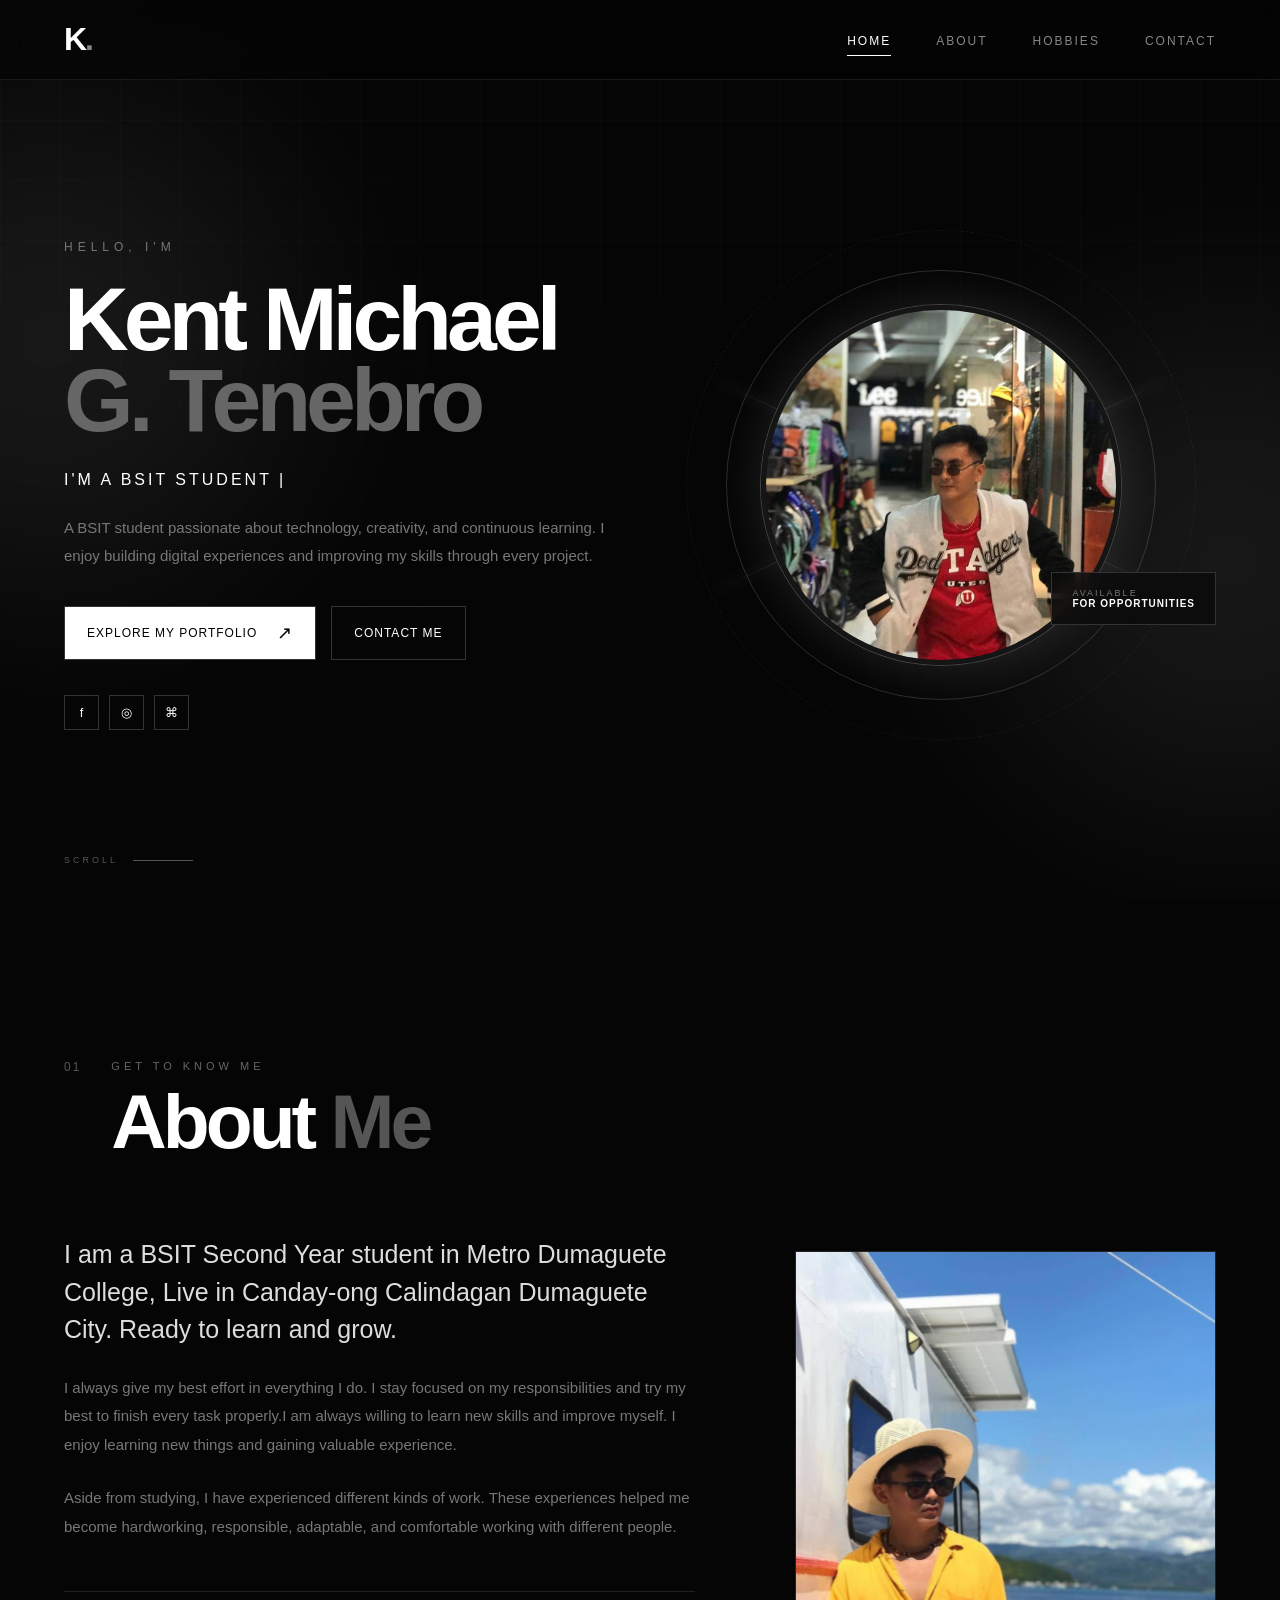
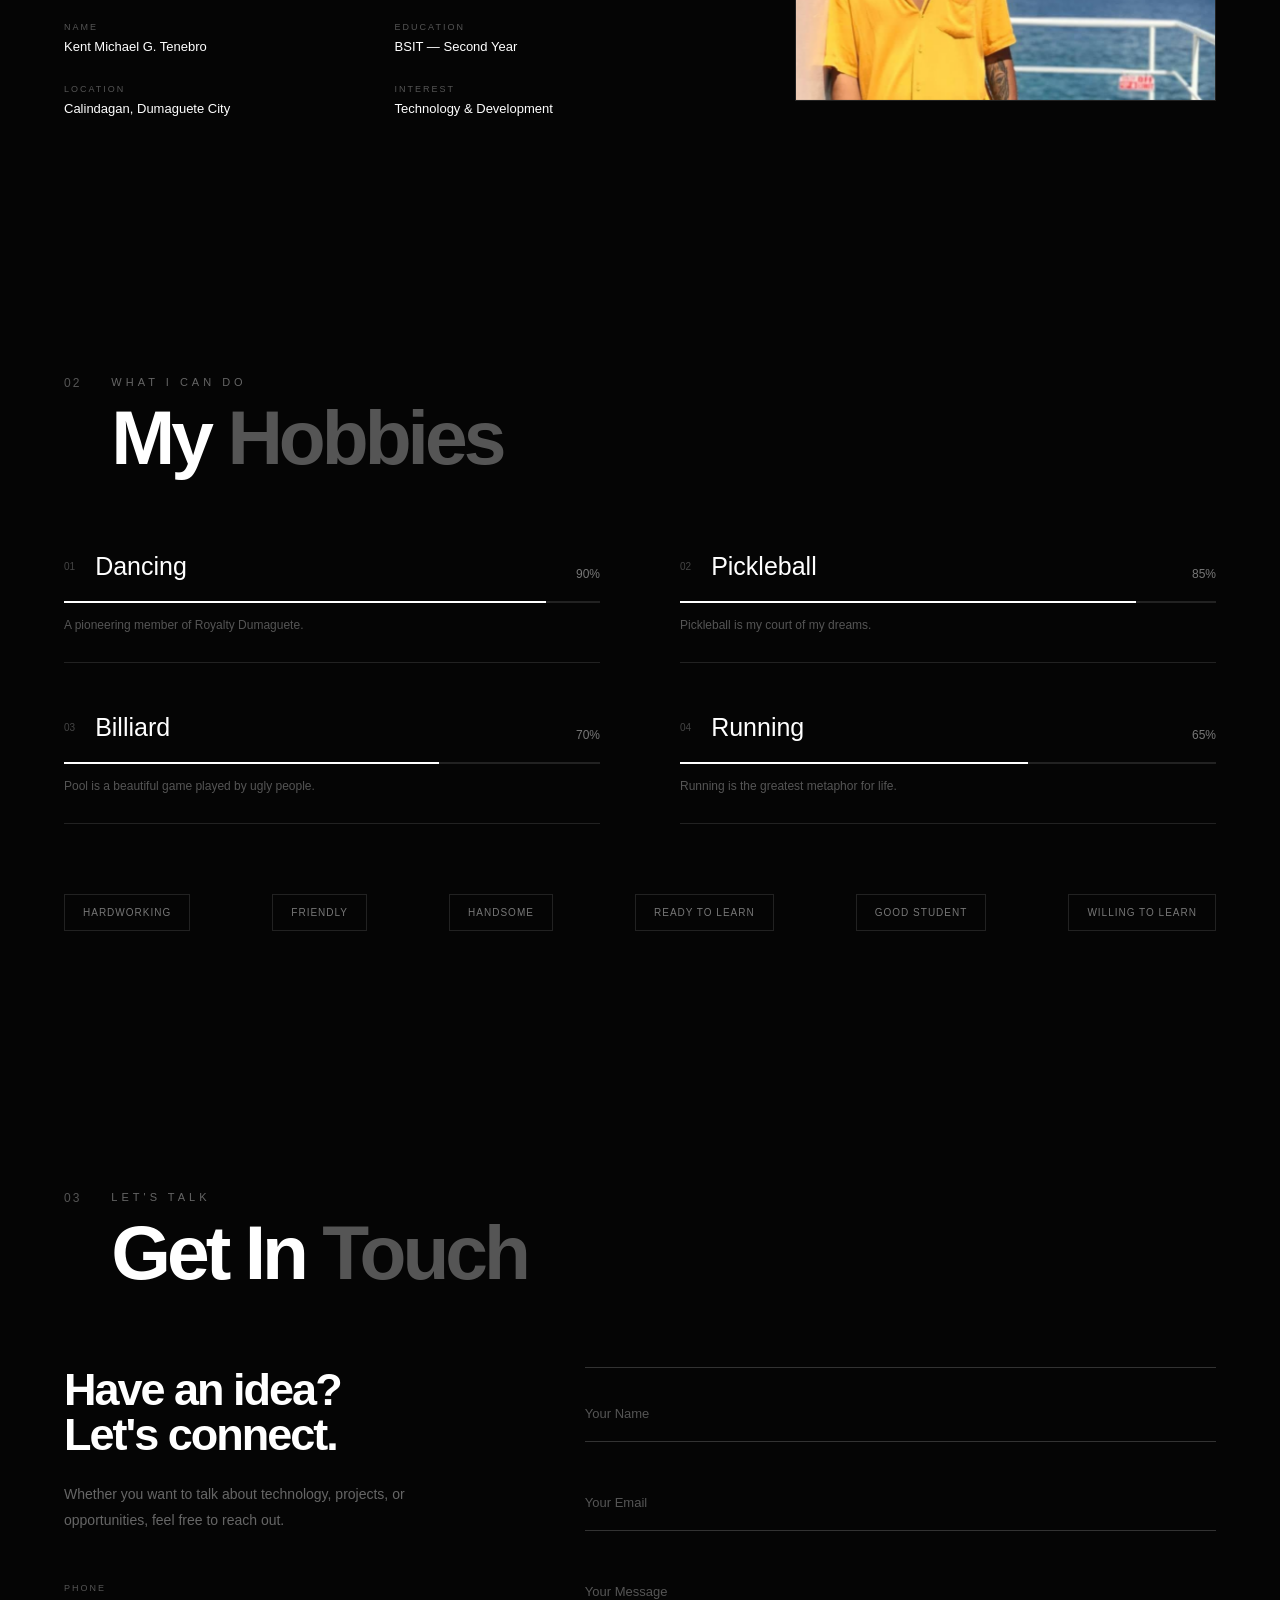
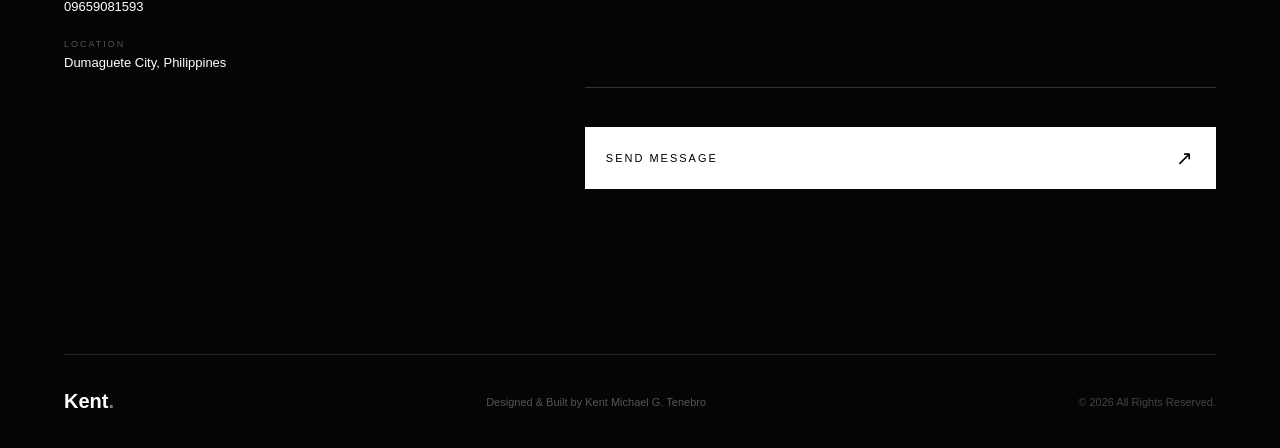
<file: index.html>
<!DOCTYPE html>
<html lang="en">

<head>
    <meta charset="UTF-8">
    <meta name="viewport" content="width=device-width, initial-scale=1.0">

    <title>Kent Michael G. Tenebro | Portfolio</title>

    <link rel="stylesheet" href="23.css">   
</head>

<body>

    <!-- ================= PRELOADER ================= -->

    <div class="preloader">
        <div class="loader">
            <span></span>
            <span></span>
            <span></span>
        </div>

        <p>LOADING PORTFOLIO...</p>
    </div>


    <!-- ================= HEADER ================= -->

    <header id="header">

        <nav class="navbar">

            <a href="#home" class="logo">
                K<span>.</span>
            </a>

            <ul class="nav-links" id="navLinks">

                <li>
                    <a href="#home" class="nav-link active">Home</a>
                </li>

                <li>
                    <a href="#about" class="nav-link">About</a>
                </li>

                <li>
                    <a href="#skills" class="nav-link">Hobbies</a>
                </li>

                <li>
                    <a href="#contact" class="nav-link">Contact</a>
                </li>

            </ul>


            <button class="menu-btn" id="menuBtn" aria-label="Toggle navigation" aria-expanded="false" aria-controls="navLinks">
                <span></span>
                <span></span>
                <span></span>
            </button>

        </nav>

    </header>


    <!-- ================= BACKGROUND ================= -->

    <div class="background-effects">

        <div class="glow glow-1"></div>
        <div class="glow glow-2"></div>

        <div class="grid-background"></div>

    </div>


    <!-- ================= HOME ================= -->

    <section class="hero section" id="home">

        <div class="hero-container">


            <!-- LEFT SIDE -->

            <div class="hero-text reveal">

                <p class="hero-small">
                    HELLO, I'M
                </p>

                <h1>
                    Kent Michael
                    <br>
                    <span>G. Tenebro</span>
                </h1>

                <div class="typing-container">

                    <span>I'M A </span>

                    <span id="typing"></span>

                    <span class="typing-cursor">|</span>

                </div>


                <p class="hero-description">
                    A BSIT student passionate about technology,
                    creativity, and continuous learning. I enjoy
                    building digital experiences and improving
                    my skills through every project.
                </p>


                <div class="hero-buttons">

                    <a href="#about" class="btn primary-btn">
                        Explore My Portfolio
                        <span>↗</span>
                    </a>

                    <a href="#contact" class="btn secondary-btn">
                        Contact Me
                    </a>

                </div>


                <div class="hero-socials">

                    <a href="https://www.facebook.com/kentmichael.tenebro.1" target="_blank" aria-label="Facebook">f</a>
                    <a href="#" aria-label="Instagram">◎</a>
                    <a href="#" aria-label="GitHub">⌘</a>

                </div>

            </div>


            <!-- RIGHT SIDE -->

            <div class="hero-visual reveal">

                <div class="orbit orbit-one"></div>
                <div class="orbit orbit-two"></div>

                <div class="floating-line line-one"></div>
                <div class="floating-line line-two"></div>

                <div class="hero-image">

                    <div class="image-glow"></div>

                    <img
                        src="img/kent.jpg"
                        alt="Kent Michael G. Tenebro"
                    >

                </div>

                <div class="image-label">
                    <span>AVAILABLE</span>
                    <strong>FOR OPPORTUNITIES</strong>
                </div>

            </div>

        </div>


        <!-- SCROLL INDICATOR -->

        <a href="#about" class="scroll-down">

            <span>SCROLL</span>

            <div class="scroll-line"></div>

        </a>

    </section>


    <!-- ================= ABOUT ================= -->

    <section class="about section" id="about">

        <div class="section-header reveal">

            <span class="section-number">01</span>

            <div>
                <p>GET TO KNOW ME</p>

                <h2>
                    About <span>Me</span>
                </h2>
            </div>

        </div>


        <div class="about-grid">


            <!-- ABOUT TEXT -->

            <div class="about-text reveal">

                <p class="large-text">
                    I am a BSIT Second Year student in Metro
                    Dumaguete College, Live in Canday-ong
                    Calindagan Dumaguete City. Ready to learn and grow.
                </p>

                <p>
                    I always give my best effort in everything I do. I 
                    stay focused on my responsibilities and try my best
                    to finish every task properly.I am always willing
                    to learn new skills and improve myself. I enjoy 
                    learning new things and gaining valuable experience.
                </p>

                <p>
                    Aside from studying, I have experienced
                    different kinds of work. These experiences
                    helped me become hardworking, responsible,
                    adaptable, and comfortable working with
                    different people.
                </p>


                <div class="about-info">

                    <div>
                        <span>NAME</span>
                        <strong>Kent Michael G. Tenebro</strong>
                    </div>

                    <div>
                        <span>EDUCATION</span>
                        <strong>BSIT — Second Year</strong>
                    </div>

                    <div>
                        <span>LOCATION</span>
                        <strong>Calindagan, Dumaguete City</strong>
                    </div>

                    <div>
                        <span>INTEREST</span>
                        <strong>Technology & Development</strong>
                    </div>

                </div>

            </div>


            <!-- ABOUT CARD -->

            <div class="about-card reveal" role="button" tabindex="0" aria-pressed="false">

                <div class="about-card-inner">

                    <div class="about-card-face about-card-front">
                        <img src="img/michael.jpg" alt="Kent Michael G. Tenebro by the water">
                    </div>

                    <div class="about-card-face about-card-back">
                        <img src="img/meeeeee.jpeg" alt="Kent Michael G. Tenebro at the beach">
                    </div>

                </div>

            </div>

        </div>

    </section>


    <!-- ================= SKILLS ================= -->

    <section class="skills section" id="skills">

        <div class="section-header reveal">

            <span class="section-number">02</span>

            <div>
                <p>WHAT I CAN DO</p>

                <h2>
                    My <span>Hobbies</span>
                </h2>
            </div>

        </div>


        <div class="skills-container">


            <!-- SKILL 1 -->

            <div class="skill reveal">

                <div class="skill-top">

                    <div>
                        <span class="skill-number">01</span>
                        <h3>Dancing</h3>
                    </div>

                    <span class="percentage">90%</span>

                </div>

                <div class="skill-bar">

                    <div
                        class="skill-progress"
                        data-width="90%">
                    </div>

                </div>

                <p>
                   A pioneering member of Royalty Dumaguete.
                </p>

            </div>


            <!-- SKILL 2 -->

            <div class="skill reveal">

                <div class="skill-top">

                    <div>
                        <span class="skill-number">02</span>
                        <h3>Pickleball</h3>
                    </div>

                    <span class="percentage">85%</span>

                </div>

                <div class="skill-bar">

                    <div
                        class="skill-progress"
                        data-width="85%">
                    </div>

                </div>

                <p>
                    Pickleball is my court of my dreams.
                </p>

            </div>


            <!-- SKILL 3 -->

            <div class="skill reveal">

                <div class="skill-top">

                    <div>
                        <span class="skill-number">03</span>
                        <h3>Billiard</h3>
                    </div>

                    <span class="percentage">70%</span>

                </div>

                <div class="skill-bar">

                    <div
                        class="skill-progress"
                        data-width="70%">
                    </div>

                </div>

                <p>
                    Pool is a beautiful game played by ugly people.
                </p>

            </div>


            <!-- SKILL 4 -->

            <div class="skill reveal">

                <div class="skill-top">

                    <div>
                        <span class="skill-number">04</span>
                        <h3>Running</h3>
                    </div>

                    <span class="percentage">65%</span>

                </div>

                <div class="skill-bar">

                    <div
                        class="skill-progress"
                        data-width="65%">
                    </div>

                </div>

                <p>
                    Running is the greatest metaphor for life.
                </p>

            </div>

        </div>


        <!-- SKILL TAGS -->

        <div class="skill-tags reveal">

            <span>Hardworking</span>
            <span>Friendly</span>
            <span>Handsome</span>
            <span>Ready to Learn</span>
            <span>Good Student</span>
            <span>Willing to Learn</span>

        </div>

    </section>


    <!-- ================= CONTACT ================= -->

    <section class="contact section" id="contact">

        <div class="contact-container">


            <div class="section-header reveal">

                <span class="section-number">03</span>

                <div>
                    <p>LET'S TALK</p>

                    <h2>
                        Get In <span>Touch</span>
                    </h2>
                </div>

            </div>


            <div class="contact-grid">


                <!-- CONTACT MESSAGE -->

                <div class="contact-text reveal">

                    <h3>
                        Have an idea?
                        <br>
                        Let's connect.
                    </h3>

                    <p>
                        Whether you want to talk about technology,
                        projects, or opportunities, feel free to
                        reach out.
                    </p>


                    <div class="contact-details">

                        <div>
                            <span>PHONE</span>
                            <strong>09659081593</strong>
                        </div>

                        <div>
                            <span>LOCATION</span>
                            <strong>Dumaguete City, Philippines</strong>
                        </div>

                    </div>

                </div>


                <!-- CONTACT FORM -->

                <form class="contact-form reveal" id="contactForm">

                    <div class="input-group">

                        <input
                            type="text"
                            id="name"
                            placeholder=" "
                            required
                        >

                        <label for="name">
                            Your Name
                        </label>

                    </div>


                    <div class="input-group">

                        <input
                            type="email"
                            id="email"
                            placeholder=" "
                            required
                        >

                        <label for="email">
                            Your Email
                        </label>

                    </div>


                    <div class="input-group">

                        <textarea
                            id="message"
                            rows="5"
                            placeholder=" "
                            required
                        ></textarea>

                        <label for="message">
                            Your Message
                        </label>

                    </div>


                    <button type="submit" class="send-btn">

                        Send Message

                        <span>↗</span>

                    </button>

                    <p class="form-message" id="formMessage"></p>

                </form>

            </div>

        </div>

    </section>


    <!-- ================= FOOTER ================= -->

    <footer>

        <div class="footer-logo">
            Kent<span>.</span>
        </div>

        <p>
            Designed & Built by Kent Michael G. Tenebro
        </p>

        <p class="copyright">
            © 2026 All Rights Reserved.
        </p>

    </footer>


    <!-- JAVASCRIPT -->

    <script src="script.js"></script>

</body>
</html>
</file>
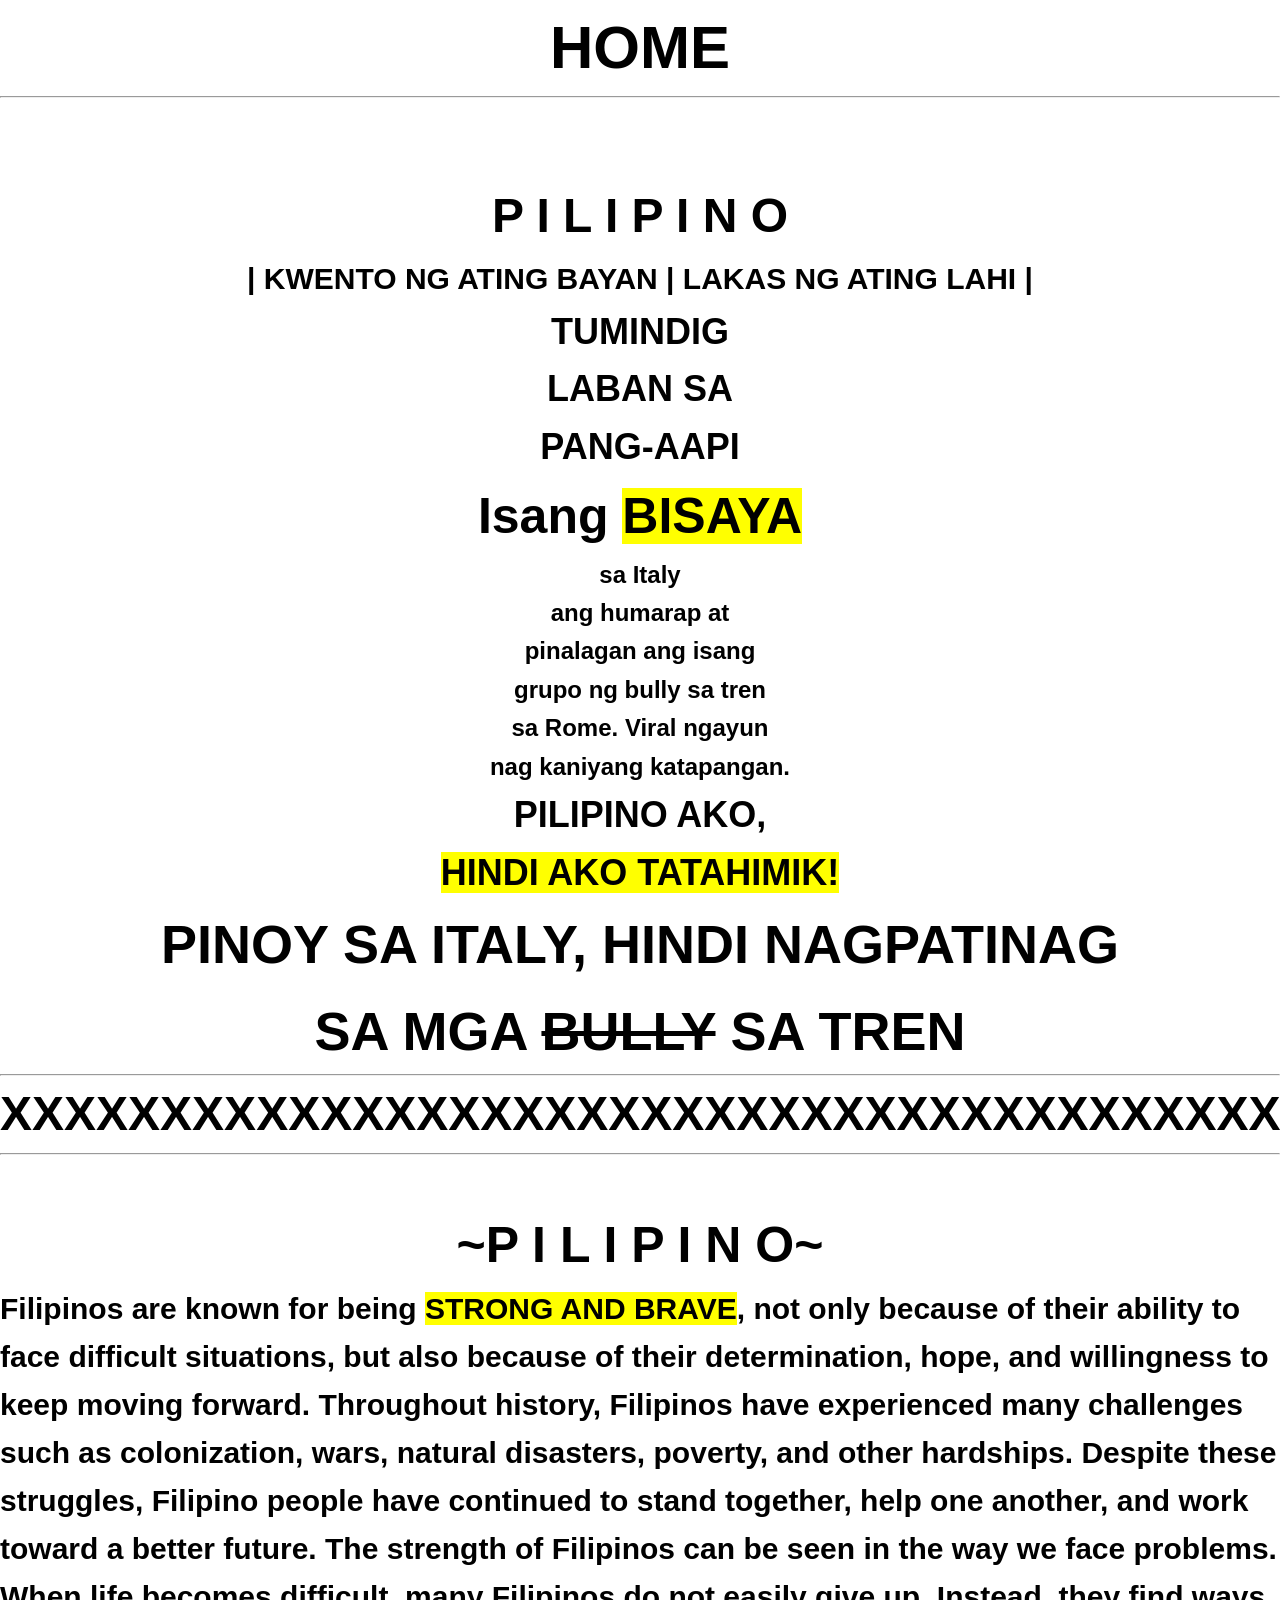
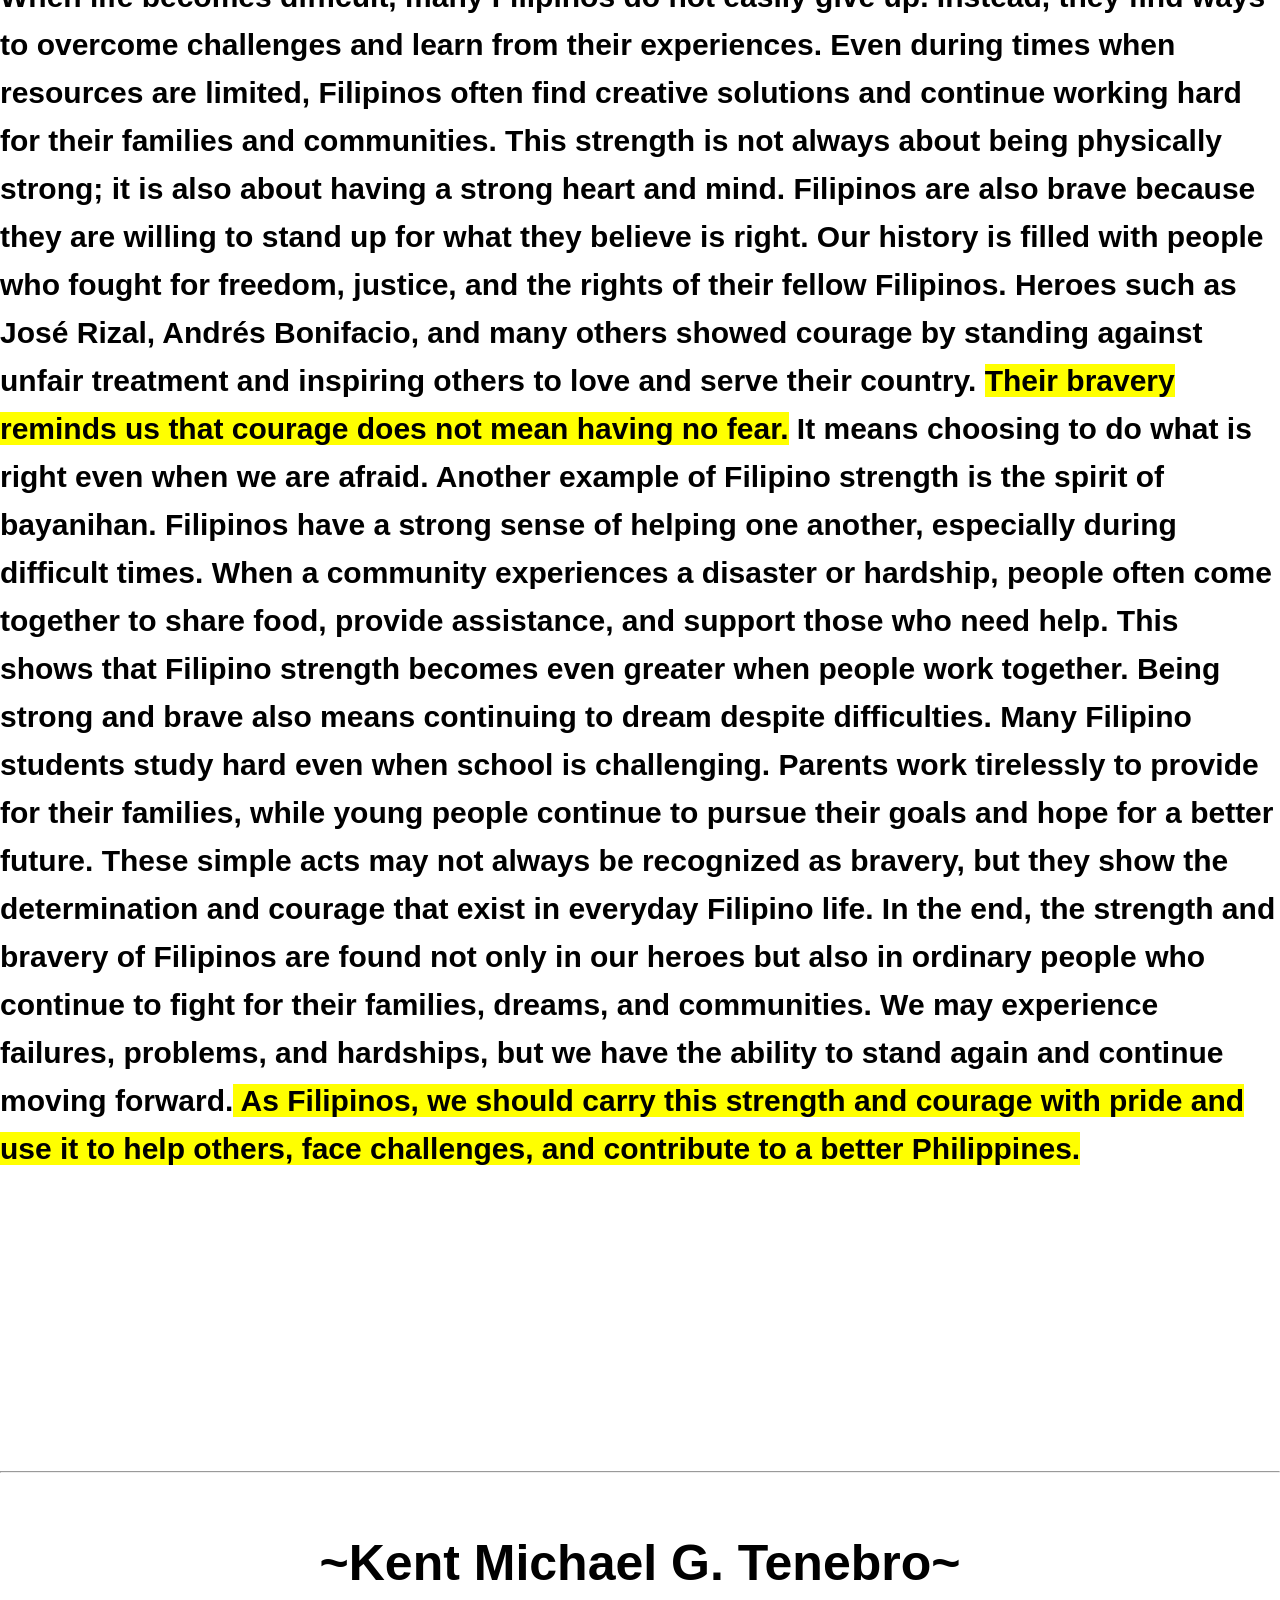
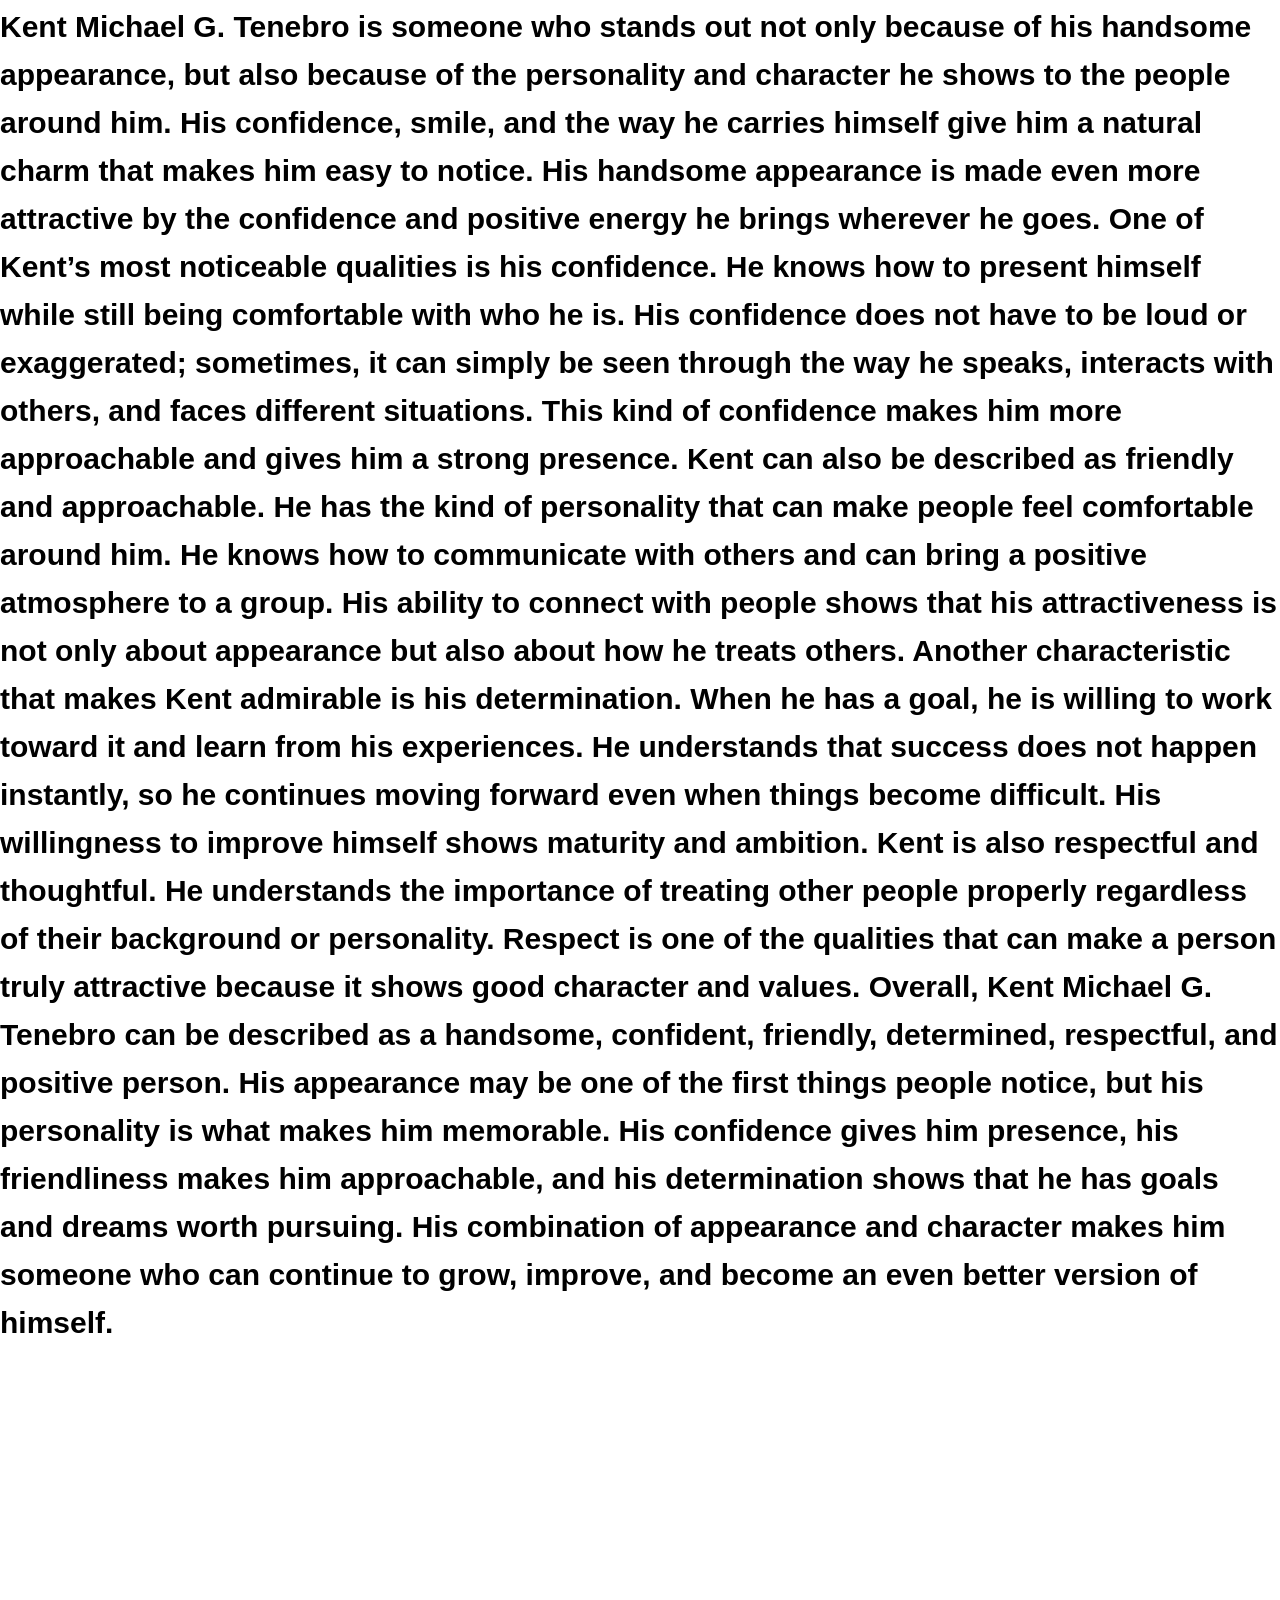
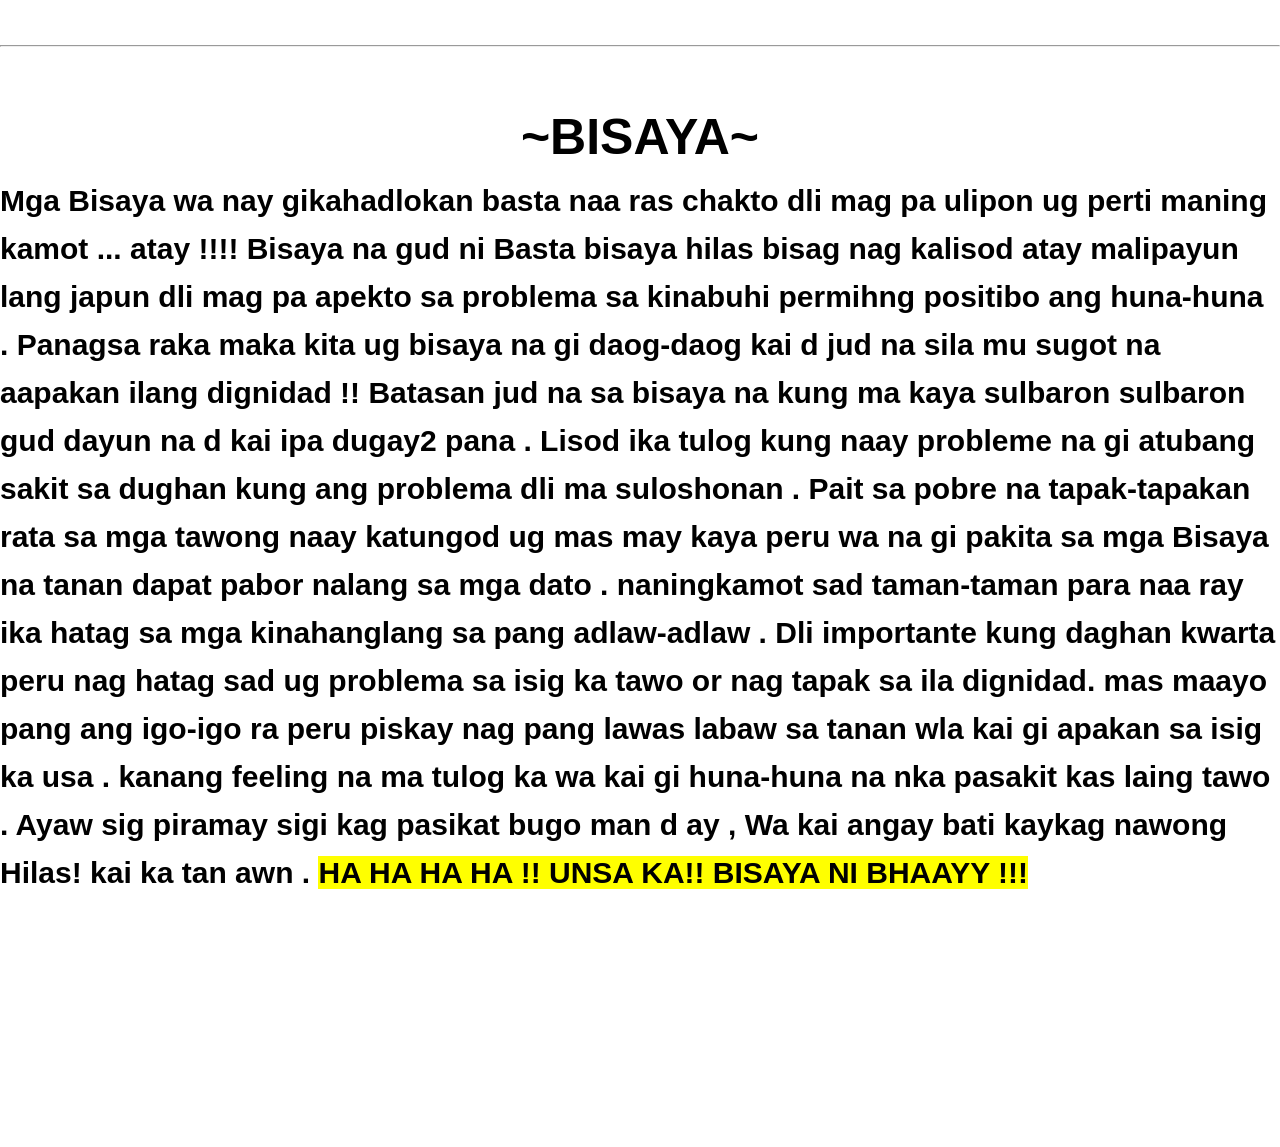
<file: home.html>
<!DOCTYPE html>
<html lang="en">
<head>
	<meta charset="UTF-8">
	<meta name="viewport" content="width=device-width, initial-scale=1.0">
</head>
	
<body>
		<head> <title> Home </title>
		</head>

			<h2 class="page" > <a href="Port.html"><center>HOME</a></center></h2><hr><h2> 

				<link rel="stylesheet" href="style.css">
			
			

	
		<div>
	         	<center><p class="name" ><a href="#Kent T"> Kent Michael G. Tenebro </p></center> <center><h1> <a href="#P I L I P I N O"> P I L I P I N O </a> </h1></center>
		</div>

		<div>
			<small><center><p>| KWENTO NG ATING BAYAN | LAKAS NG ATING LAHI |</p></center></small> 
		</div>
		
			

			<center><h2><b>TUMINDIG</B><br> <b> LABAN SA  </b><br><b>PANG-AAPI</h2></b></center>

			<center><p class="saya">Isang <mark><a href="#BISAYA"> BISAYA </p></a></mark> sa Italy <br>ang humarap at<br>pinalagan ang isang<br>grupo ng bully sa tren<br>sa Rome. Viral ngayun<br>nag kaniyang katapangan. </p></center>

			<center><h2> PILIPINO AKO,<br> <mark>HINDI AKO TATAHIMIK!</mark><br><b><h2> PINOY SA ITALY, HINDI NAGPATINAG<b><br> SA MGA <del>BULLY</del> SA TREN </h2><hr></h2></center>
			
			<h1>XXXXXXXXXXXXXXXXXXXXXXXXXXXXXXXXXXXXXXXXXXXXXXXXXXXXXXXXXXXXXXXXXXXXXXXXXXXXXXXXXXXXXXXXXXXXXXXXX</h1><hr>
		
			<center><h2 class="pil" id="P I L I P I N O"> ~P I L I P I N O~   </h2></center>

		<p> Filipinos are known for being <mark>STRONG AND BRAVE</mark>, not only because of their ability to face difficult situations, but also because of their determination, hope, and willingness to keep moving forward. Throughout history, Filipinos have experienced many challenges such as colonization, wars, natural disasters, poverty, and other hardships. Despite these struggles, Filipino people have continued to stand together, help one another, and work toward a better future.

The strength of Filipinos can be seen in the way we face problems. When life becomes difficult, many Filipinos do not easily give up. Instead, they find ways to overcome challenges and learn from their experiences. Even during times when resources are limited, Filipinos often find creative solutions and continue working hard for their families and communities. This strength is not always about being physically strong; it is also about having a strong heart and mind.

Filipinos are also brave because they are willing to stand up for what they believe is right. Our history is filled with people who fought for freedom, justice, and the rights of their fellow Filipinos. Heroes such as José Rizal, Andrés Bonifacio, and many others showed courage by standing against unfair treatment and inspiring others to love and serve their country. <mark>Their bravery reminds us that courage does not mean having no fear.</mark> It means choosing to do what is right even when we are afraid.

Another example of Filipino strength is the spirit of bayanihan. Filipinos have a strong sense of helping one another, especially during difficult times. When a community experiences a disaster or hardship, people often come together to share food, provide assistance, and support those who need help. This shows that Filipino strength becomes even greater when people work together.

Being strong and brave also means continuing to dream despite difficulties. Many Filipino students study hard even when school is challenging. Parents work tirelessly to provide for their families, while young people continue to pursue their goals and hope for a better future. These simple acts may not always be recognized as bravery, but they show the determination and courage that exist in everyday Filipino life.

In the end, the strength and bravery of Filipinos are found not only in our heroes but also in ordinary people who continue to fight for their families, dreams, and communities. We may experience failures, problems, and hardships, but we have the ability to stand again and continue moving forward.<mark> As Filipinos, we should carry this strength and courage with pride and use it to help others, face challenges, and contribute to a better Philippines.</mark><br>

			<center class="btn"><a  href="#top">Back to top</a><br><br><br></center><hr>


			<center><h2 class="kent" id="Kent T"> ~Kent Michael G. Tenebro~   </h2></center>

		<p>Kent Michael G. Tenebro is someone who stands out not only because of his handsome appearance, but also because of the personality and character he shows to the people around him. His confidence, smile, and the way he carries himself give him a natural charm that makes him easy to notice. His handsome appearance is made even more attractive by the confidence and positive energy he brings wherever he goes.

One of Kent’s most noticeable qualities is his confidence. He knows how to present himself while still being comfortable with who he is. His confidence does not have to be loud or exaggerated; sometimes, it can simply be seen through the way he speaks, interacts with others, and faces different situations. This kind of confidence makes him more approachable and gives him a strong presence.

Kent can also be described as friendly and approachable. He has the kind of personality that can make people feel comfortable around him. He knows how to communicate with others and can bring a positive atmosphere to a group. His ability to connect with people shows that his attractiveness is not only about appearance but also about how he treats others.

Another characteristic that makes Kent admirable is his determination. When he has a goal, he is willing to work toward it and learn from his experiences. He understands that success does not happen instantly, so he continues moving forward even when things become difficult. His willingness to improve himself shows maturity and ambition.

Kent is also respectful and thoughtful. He understands the importance of treating other people properly regardless of their background or personality. Respect is one of the qualities that can make a person truly attractive because it shows good character and values.

Overall, Kent Michael G. Tenebro can be described as a handsome, confident, friendly, determined, respectful, and positive person. His appearance may be one of the first things people notice, but his personality is what makes him memorable. His confidence gives him presence, his friendliness makes him approachable, and his determination shows that he has goals and dreams worth pursuing. His combination of appearance and character makes him someone who can continue to grow, improve, and become an even better version of himself.<br>

			<center class="btn"><a  href="#top">Back to top</a><br><br><br></center><hr>

 			

			<center><h2 class="bisa" id="BISAYA"> ~BISAYA~  </h2></center>

			<p> Mga Bisaya wa nay gikahadlokan basta naa ras chakto dli mag pa ulipon ug perti maning kamot ... atay !!!! Bisaya na gud ni Basta bisaya hilas bisag nag kalisod atay malipayun lang japun dli mag pa apekto sa problema sa kinabuhi permihng positibo ang huna-huna . Panagsa raka maka kita ug bisaya na gi daog-daog kai d jud na sila mu sugot na aapakan ilang dignidad !! Batasan jud na sa bisaya na kung ma kaya sulbaron sulbaron gud dayun na d kai ipa dugay2 pana . Lisod ika tulog kung naay probleme na gi atubang sakit sa dughan kung ang problema dli ma suloshonan . Pait sa pobre na tapak-tapakan rata sa mga tawong naay katungod ug mas may kaya peru wa na gi pakita sa mga Bisaya na tanan dapat pabor nalang sa mga dato . naningkamot sad taman-taman para naa ray ika hatag sa mga kinahanglang sa pang adlaw-adlaw . Dli importante kung daghan kwarta peru nag hatag sad ug problema sa isig ka tawo or nag tapak sa ila dignidad. mas maayo pang ang igo-igo ra peru piskay nag pang lawas labaw sa tanan wla kai gi apakan sa isig ka usa . kanang feeling na ma tulog ka wa kai gi huna-huna na nka pasakit kas laing tawo . Ayaw sig piramay sigi kag pasikat bugo man d ay , Wa kai angay bati kaykag nawong Hilas! kai ka tan awn . <mark>HA HA HA HA !! UNSA KA!! BISAYA NI BHAAYY !!!</mark><br>
			
			<center class="btn"><a  href="#top">Back to top</a><br><br></center>




</body>
</html>

<style>	

	html{
		scroll-behavior: smooth;
	}

	body{
		background-color: white;
	}
	p{
		color: black;
		font-size: 30px;
		font-family: Arial, Helvetica, sans-serif;
	}
	h2{
		color: black;
		font-family: Arial, Helvetica, sans-serif;
	}

	a{
		color: black;
		font-family: Arial, Helvetica, sans-serif;
	}

	.name{
		margin-left: -2450px;
		font-size: 50px;
		font-family: Arial, Helvetica, sans-serif;
	}

	.pil{
		font-size: 50px;
		margin-top: 50px;
		font-family: Arial, Helvetica, sans-serif;
	}

	.kent{
		font-size: 50px;
		font-family: Arial, Helvetica, sans-serif;
		margin-top: 50px;
	}

	.bisa{
		font-size: 50px;
		font-family: Arial, Helvetica, sans-serif;
		margin-top: 50px;
	}

	.saya{
		font-size: 50px;
	}

	.btn{
		font-size: 30px;
		margin-left: 1400px;
	}

	.page{
		font-size: 60px;
	}





</style>
</file>
<file: 23.css>
/* =====================================================
   RESET
===================================================== */

* {
    margin: 0;
    padding: 0;
    box-sizing: border-box;
}

html {
    scroll-behavior: smooth;
    scroll-padding-top: 80px;
    overflow-x: clip;
}

body {
    background: #050505;
    color: #ffffff;
    font-family: Arial, Helvetica, sans-serif;
    overflow-x: hidden;
}

a {
    text-decoration: none;
    color: inherit;
}

button,
input,
textarea {
    font-family: inherit;
}


/* =====================================================
   PRELOADER
===================================================== */

.preloader {
    position: fixed;
    inset: 0;

    background: #050505;

    display: flex;
    flex-direction: column;
    justify-content: center;
    align-items: center;

    z-index: 9999;

    transition: 0.7s ease;
}

.preloader.hide {
    opacity: 0;
    visibility: hidden;
}

.loader {
    display: flex;
    gap: 8px;
    margin-bottom: 20px;
}

.loader span {
    width: 8px;
    height: 8px;

    background: white;
    border-radius: 50%;

    animation: loader 1s infinite alternate;
}

.loader span:nth-child(2) {
    animation-delay: 0.2s;
}

.loader span:nth-child(3) {
    animation-delay: 0.4s;
}

@keyframes loader {

    from {
        transform: translateY(0);
        opacity: 0.3;
    }

    to {
        transform: translateY(-10px);
        opacity: 1;
    }
}

.preloader p {
    font-size: 10px;
    letter-spacing: 4px;
    color: #666;
}

/* =====================================================
   HEADER
===================================================== */

header {
    position: fixed;

    top: 0;
    left: 0;

    width: 100%;
    height: 80px;

    z-index: 1000;

    background: rgba(5, 5, 5, 0.55);

    backdrop-filter: blur(15px);
    -webkit-backdrop-filter: blur(15px);

    border-bottom: 1px solid rgba(255, 255, 255, 0.08);

    transition: 0.3s ease;
}

header.scrolled {
    height: 65px;

    background: rgba(5, 5, 5, 0.85);
}


.navbar {
    width: 90%;
    max-width: 1250px;

    height: 100%;

    margin: auto;

    display: flex;
    justify-content: space-between;
    align-items: center;
}

.logo {
    font-size: 32px;
    font-weight: 800;
    letter-spacing: -2px;
}

.logo span {
    color: #888;
}


.nav-links {
    display: flex;
    gap: 45px;

    list-style: none;
}

.nav-link {
    position: relative;

    font-size: 12px;

    text-transform: uppercase;

    letter-spacing: 2px;

    color: #888;

    transition: 0.3s ease;
}

.nav-link:hover,
.nav-link.active {
    color: white;
}

.nav-link::after {
    content: "";

    position: absolute;

    left: 0;
    bottom: -8px;

    width: 0;
    height: 1px;

    background: white;

    transition: 0.3s ease;
}

.nav-link:hover::after,
.nav-link.active::after {
    width: 100%;
}


/* =====================================================
   MOBILE MENU
===================================================== */

.menu-btn {
    display: none;

    width: 35px;
    height: 30px;

    background: none;
    border: none;

    flex-direction: column;
    justify-content: space-between;

    cursor: pointer;
}

.menu-btn span {
    width: 100%;
    height: 2px;

    background: white;

    transition: 0.3s ease;
}


/* =====================================================
   BACKGROUND
===================================================== */

.background-effects {
    position: fixed;

    inset: 0;

    z-index: -2;

    overflow: hidden;
}

.grid-background {
    position: absolute;

    inset: 0;

    background-image:
        linear-gradient(
            rgba(255, 255, 255, 0.025) 1px,
            transparent 1px
        ),
        linear-gradient(
            90deg,
            rgba(255, 255, 255, 0.025) 1px,
            transparent 1px
        );

    background-size: 60px 60px;

    mask-image: linear-gradient(
        to bottom,
        black,
        transparent 80%
    );
}

.glow {
    position: absolute;

    width: 500px;
    height: 500px;

    border-radius: 50%;

    filter: blur(120px);

    opacity: 0.08;

    animation: glowMove 10s infinite alternate;
}

.glow-1 {
    top: 10%;
    left: -200px;

    background: white;
}

.glow-2 {
    right: -200px;
    bottom: 10%;

    background: white;

    animation-delay: 3s;
}

@keyframes glowMove {

    from {
        transform: translate(0, 0);
    }

    to {
        transform: translate(100px, -50px);
    }
}


/* =====================================================
   SECTIONS
===================================================== */

.section {
    width: 90%;
    max-width: 1250px;

    margin: auto;
}


/* =====================================================
   HERO
===================================================== */

.hero {
    min-height: 100vh;

    display: flex;
    align-items: center;

    position: relative;
}

.hero-container {
    width: 100%;

    display: grid;

    grid-template-columns: 1fr 1fr;

    align-items: center;

    gap: 50px;

    padding-top: 70px;

    text-align: left;
}


/* HERO TEXT */

.hero-small {
    color: #777;

    font-size: 12px;

    letter-spacing: 5px;

    margin-bottom: 25px;
}

.hero h1 {
    font-size: clamp(55px, 7vw, 100px);

    line-height: 0.9;

    letter-spacing: -5px;

    margin-bottom: 30px;
}

.hero h1 span {
    color: #666;
}

.typing-container {
    font-size: 16px;

    letter-spacing: 3px;

    margin-bottom: 25px;
}

#typing {
    color: white;
}

.typing-cursor {
    animation: blink 0.8s infinite;
}

@keyframes blink {

    50% {
        opacity: 0;
    }
}

.hero-description {
    max-width: 600px;

    color: #777;

    font-size: 15px;

    line-height: 1.9;

    margin-bottom: 35px;
}


/* BUTTONS */

.hero-buttons {
    display: flex;

    gap: 15px;

    flex-wrap: wrap;
}

.btn {
    display: inline-flex;

    align-items: center;

    gap: 20px;

    padding: 15px 22px;

    font-size: 12px;

    text-transform: uppercase;

    letter-spacing: 1px;

    border: 1px solid #333;

    transition: 0.4s ease;
}

.primary-btn {
    background: white;
    color: black;
}

.primary-btn:hover {
    background: transparent;
    color: white;
    border-color: white;
}

.primary-btn span {
    font-size: 18px;
}

.secondary-btn:hover {
    background: white;
    color: black;
}


/* SOCIAL */

.hero-socials {
    display: flex;

    gap: 10px;

    margin-top: 35px;
}

.hero-socials a {
    width: 35px;
    height: 35px;

    display: flex;

    align-items: center;
    justify-content: center;

    border: 1px solid #333;

    font-size: 13px;

    transition: 0.3s ease;
}

.hero-socials a:hover {
    background: white;
    color: black;

    transform: translateY(-5px);
}


/* =====================================================
   HERO VISUAL
===================================================== */

.hero-visual {
    position: relative;

    height: 420px;

    display: flex;

    align-items: center;
    justify-content: center;
}

.hero-image {
    position: relative;

    width: 360px;
    height: 360px;

    border-radius: 50%;

    overflow: hidden;

    border: 5px solid #151515;

    box-shadow:
        0 0 0 1px #444,
        0 0 50px rgba(255, 255, 255, 0.12);

    z-index: 5;

    animation: floating 5s ease-in-out infinite;
}

.hero-image img {
    width: 100%;
    height: 100%;
    object-fit: cover;
    object-position: center;
}

@keyframes floating {

    0%,
    100% {
        transform: translateY(0);
    }

    50% {
        transform: translateY(-20px);
    }
}


/* IMAGE GLOW */

.image-glow {
    position: absolute;

    inset: -20px;

    border-radius: 50%;

    box-shadow: inset 0 0 50px rgba(255, 255, 255, 0.1);

    pointer-events: none;

    z-index: 6;
}


/* ORBITS */

.orbit {
    position: absolute;

    border: 1px solid rgba(255, 255, 255, 0.15);

    border-radius: 50%;
}

.orbit-one {
    width: 430px;
    height: 430px;

    animation: orbitRotate 15s linear infinite;
}

.orbit-two {
    width: 510px;
    height: 510px;

    border-style: dashed;

    opacity: 0.4;

    animation: orbitRotate 25s linear infinite reverse;
}

@keyframes orbitRotate {

    from {
        transform: rotate(0);
    }

    to {
        transform: rotate(360deg);
    }
}


/* MOVING LINES */

.floating-line {
    position: absolute;

    width: 500px;
    height: 1px;

    background: linear-gradient(
        90deg,
        transparent,
        white,
        transparent
    );

    opacity: 0.4;

    z-index: 1;

    box-shadow: 0 0 15px white;
}

.line-one {
    transform: rotate(-25deg);

    animation: lineMove 4s linear infinite;
}

.line-two {
    transform: rotate(25deg);

    animation: lineMove 5s linear infinite reverse;
}

@keyframes lineMove {

    0% {
        transform: translateX(-150px) rotate(-25deg);
    }

    50% {
        transform: translateX(150px) rotate(-25deg);
    }

    100% {
        transform: translateX(-150px) rotate(-25deg);
    }
}


/* IMAGE LABEL */

.image-label {
    position: absolute;

    right: 0;
    bottom: 70px;

    padding: 15px 20px;

    background: rgba(10, 10, 10, 0.8);

    border: 1px solid #333;

    backdrop-filter: blur(10px);

    display: flex;
    flex-direction: column;

    z-index: 10;
}

.image-label span {
    color: #777;

    font-size: 9px;

    letter-spacing: 2px;
}

.image-label strong {
    font-size: 10px;

    letter-spacing: 1px;
}


/* SCROLL */

.scroll-down {
    position: absolute;

    bottom: 35px;
    left: 0;

    display: flex;

    align-items: center;

    gap: 15px;

    color: #555;

    font-size: 9px;

    letter-spacing: 3px;
}

.scroll-line {
    width: 60px;
    height: 1px;

    background: #555;

    position: relative;

    overflow: hidden;
}

.scroll-line::after {
    content: "";

    position: absolute;

    width: 30px;
    height: 1px;

    background: white;

    left: -30px;

    animation: scrollLine 2s infinite;
}

@keyframes scrollLine {

    to {
        left: 100%;
    }
}


/* =====================================================
   SECTION HEADER
===================================================== */

.section-header {
    display: flex;

    align-items: flex-start;

    gap: 30px;

    margin-bottom: 80px;
}

.section-number {
    font-size: 12px;

    color: #555;

    letter-spacing: 2px;
}

.section-header p {
    color: #666;

    font-size: 11px;

    letter-spacing: 4px;

    margin-bottom: 15px;
}

.section-header h2 {
    font-size: clamp(50px, 6vw, 80px);

    line-height: 0.9;

    letter-spacing: -4px;
}

.section-header h2 span {
    color: #555;
}


/* =====================================================
   ABOUT
===================================================== */

.about {
    padding: 160px 0;
}

.about-grid {
    display: grid;

    grid-template-columns: minmax(0, 1.2fr) minmax(0, 0.8fr);

    gap: 100px;

    align-items: center;
}

.about-text p {
    color: #777;

    font-size: 15px;

    line-height: 1.9;

    margin-bottom: 25px;
}

.about-text .large-text {
    color: #ddd;

    font-size: 25px;

    line-height: 1.5;
}


/* INFO */

.about-info {
    display: grid;

    grid-template-columns: 1fr 1fr;

    gap: 30px;

    margin-top: 50px;

    padding-top: 30px;

    border-top: 1px solid #222;
}

.about-info div {
    display: flex;

    flex-direction: column;

    gap: 7px;
}

.about-info span,
.contact-details span {
    color: #555;

    font-size: 9px;

    letter-spacing: 2px;
}

.about-info strong,
.contact-details strong {
    font-size: 13px;

    font-weight: normal;
}


/* ABOUT CARD */

.about-card {
    min-height: 450px;

    border: 1px solid #222;

    background: linear-gradient(
        145deg,
        #111,
        #070707
    );

    position: relative;

    overflow: hidden;

    perspective: 1200px;

    cursor: pointer;
}

.about-card:hover {
    border-color: #555;
}

.about-card:focus-visible {
    outline: 2px solid #aaa;
    outline-offset: 4px;
}

.about-card-inner {
    position: absolute;
    inset: 0;
    transform-style: preserve-3d;
    transition: transform 0.7s ease;
}

.about-card.is-flipped .about-card-inner {
    transform: rotateY(180deg);
}

.about-card-face {
    position: absolute;
    inset: 0;
    backface-visibility: hidden;
}

.about-card-front {
    background: #070707;
}

.about-card-face img {
    display: block;
    width: 100%;
    height: 100%;
    object-fit: cover;
    object-position: center;
}

.about-card-back {
    transform: rotateY(180deg);
}

@media (hover: hover) and (pointer: fine) {
    .about-card:hover .about-card-inner {
        transform: rotateY(180deg);
    }
}

/* =====================================================
   SKILLS
===================================================== */

.skills {
    padding: 100px 0 160px;
}

.skills-container {
    display: grid;

    grid-template-columns: repeat(2, minmax(0, 1fr));

    gap: 50px 80px;
}

.skill {
    padding-bottom: 30px;

    border-bottom: 1px solid #222;
}

.skill-top {
    display: flex;

    justify-content: space-between;

    align-items: flex-end;

    margin-bottom: 20px;
}

.skill-top > div {
    display: flex;

    align-items: center;

    gap: 20px;
}

.skill-number {
    color: #444;

    font-size: 10px;
}

.skill h3 {
    font-size: 25px;

    font-weight: normal;
}

.percentage {
    color: #777;

    font-size: 12px;
}

.skill-bar {
    width: 100%;

    height: 2px;

    background: #222;

    overflow: hidden;

    margin-bottom: 15px;
}

.skill-progress {
    width: 0;

    height: 100%;

    background: white;

    transition: width 1.5s cubic-bezier(
        0.16,
        1,
        0.3,
        1
    );
}

.skill p {
    color: #555;

    font-size: 12px;
}


/* SKILL TAGS */

.skill-tags {
    display: flex;
    flex-wrap: wrap;
    gap: 10px;
    margin-top: 70px;
    justify-content: space-between;


}

.skill-tags span {
    padding: 12px 18px;

    border: 1px solid #222;

    color: #777;

    font-size: 10px;

    text-transform: uppercase;

    letter-spacing: 1px;

    transition: 0.3s ease;
}

.skill-tags span:hover {
    color: black;

    background: white;

    transform: translateY(-4px);
}


/* =====================================================
   CONTACT
===================================================== */

.contact {
    padding: 100px 0 150px;
}

.contact-grid {
    display: grid;

    grid-template-columns: minmax(0, 0.8fr) minmax(0, 1.2fr);

    gap: 100px;
}

.contact-text h3 {
    font-size: 45px;

    line-height: 1;

    letter-spacing: -2px;

    margin-bottom: 25px;
}

.contact-text > p {
    color: #666;

    font-size: 14px;

    line-height: 1.8;

    max-width: 400px;
}

.contact-details {
    display: flex;

    flex-direction: column;

    gap: 25px;

    margin-top: 50px;
}

.contact-details div {
    display: flex;

    flex-direction: column;

    gap: 6px;
}


/* FORM */

.contact-form {
    border-top: 1px solid #333;

    padding-top: 20px;
}

.input-group {
    position: relative;

    margin-bottom: 35px;
}

.input-group input,
.input-group textarea {
    width: 100%;

    background: transparent;

    border: none;

    border-bottom: 1px solid #333;

    outline: none;

    color: white;

    padding: 18px 0;

    font-size: 15px;

    resize: none;
}

.input-group label {
    position: absolute;

    left: 0;
    top: 18px;

    color: #555;

    font-size: 13px;

    pointer-events: none;

    transition: 0.3s ease;
}

.input-group input:focus + label,
.input-group input:not(:placeholder-shown) + label,
.input-group textarea:focus + label,
.input-group textarea:not(:placeholder-shown) + label {
    top: -5px;

    font-size: 9px;

    color: #aaa;

    letter-spacing: 2px;
}

.input-group input:focus,
.input-group textarea:focus {
    border-color: white;
}


/* SEND BUTTON */

.send-btn {
    display: flex;

    justify-content: space-between;
    align-items: center;

    width: 100%;

    padding: 18px 20px;

    background: white;

    color: black;

    border: 1px solid white;

    cursor: pointer;

    font-size: 11px;

    text-transform: uppercase;

    letter-spacing: 2px;

    transition: 0.4s ease;
}

.send-btn:hover {
    background: transparent;

    color: white;
}

.send-btn span {
    font-size: 20px;
}

.form-message {
    margin-top: 15px;

    font-size: 12px;

    color: #777;
}


/* =====================================================
   FOOTER
===================================================== */

footer {
    width: 90%;
    max-width: 1250px;

    margin: auto;

    padding: 35px 0;

    border-top: 1px solid #222;

    display: flex;

    justify-content: space-between;

    align-items: center;

    color: #555;

    font-size: 11px;
}

.footer-logo {
    color: white;

    font-size: 20px;

    font-weight: bold;
}

.footer-logo span {
    color: #777;
}

.copyright {
    color: #444;
}


/* =====================================================
   SCROLL REVEAL
===================================================== */

.reveal {
    opacity: 0;

    transform: translateY(40px);

    transition:
        opacity 0.9s ease,
        transform 0.9s ease;
}

.reveal.show {
    opacity: 1;

    transform: translateY(0);
}


/* =====================================================
   RESPONSIVE
===================================================== */

@media (max-width: 950px) {

    .hero-container {
        grid-template-columns: 1fr;

        text-align: center;
        padding-top: 32px;
    }

    .hero-visual {
        grid-row: 1;
    }

    .hero-text {
        grid-row: 2;
    }

    .hero-description {
        margin-left: auto;
        margin-right: auto;
    }

    .hero-buttons,
    .hero-socials {
        justify-content: center;
    }

    .hero-visual {
        height: 500px;
    }

    .about-grid,
    .contact-grid {
        grid-template-columns: 1fr;

        gap: 60px;
    }

    .skills-container {
        grid-template-columns: 1fr;
    }

    .about-card {
        min-height: 400px;
    }

    .image-label {
        right: 10%;
    }
}


@media (max-width: 700px) {

    .cursor,
    .cursor-outline {
        display: none;
    }

    .navbar {
        width: 90%;
    }

    .menu-btn {
        display: flex;
    }

    .nav-links {
        position: absolute;
        top: 100%;
        left: 0;

        width: 100%;

        padding: 30px;

        background: rgba(5, 5, 5, 0.97);

        flex-direction: column;

        gap: 25px;

        transform: translateY(-100%);
        visibility: hidden;
        opacity: 0;
        pointer-events: none;
        transition: transform 0.3s ease, opacity 0.3s ease, visibility 0.3s;

        border-bottom: 1px solid #222;
    }

    .nav-links.open {
        transform: translateY(0);
        visibility: visible;
        opacity: 1;
        pointer-events: auto;
    }

    .hero h1 {
        font-size: clamp(35px, 10vw, 55px);
        letter-spacing: -3px;
    }

    .hero-visual {
        height: 400px;
    }

    .hero-image {
        width: 280px;
        height: 280px;
    }

    .orbit-one {
        width: 330px;
        height: 330px;
    }

    .orbit-two {
        width: 390px;
        height: 390px;
    }

    .image-label {
        bottom: 20px;
        right: 0;
    }

    .about {
        padding: 100px 0;
    }

    .skills {
        padding: 70px 0 100px;
    }

    .section-header {
        gap: 15px;

        margin-bottom: 50px;
    }

    .section-header h2 {
        font-size: 55px;
    }

    .about-info {
        grid-template-columns: 1fr;
    }

    .contact-text h3 {
        font-size: 38px;
    }

    footer {
        flex-direction: column;

        gap: 15px;

        text-align: center;
    }
}


@media (max-width: 450px) {

    .hero h1 {
        font-size: 45px;
    }

    .hero-image {
        width: 240px;
        height: 240px;
    }

    .orbit-one {
        width: 290px;
        height: 290px;
    }

    .orbit-two {
        width: 340px;
        height: 340px;
    }

    .hero-visual {
        height: 350px;
    }

    .btn {
        width: 100%;

        justify-content: center;
    }

}
</file>
<file: style.css>
* {
        margin: 0;
        padding: 0;
        box-sizing: border-box;
        scroll-behavior: smooth;
    }

    body {
        font-family: Arial, sans-serif;
        background: #11161c;
        color: #f5f7fa;
        line-height: 1.6;
    }

    a {
        color: #fff;
    }

    /* NAVIGATION */

    header {
        width: 100%;
        position: fixed;
        top: 0;
        left: 0;
        z-index: 1000;
        background:  #11161c;
        border-bottom: 1px solid #252525;
    }

    nav {
        max-width: 1150px;
        margin: auto;
        height: 75px;
        display: flex;
        justify-content: space-between;
        align-items: center;
        padding: 0 25px;
    }

    .logo {
        font-size: 40px;
        font-weight: 800;
        letter-spacing: 5px;
    }
    

    .logo span {
        color: #888;
    }

    nav ul {
        display: flex;
        list-style: none;
        gap: 30px;
    }

    nav ul li a {
        color: #fff;
        text-decoration: none;
        font-size: 18px;
        transition: 0.3s;
    }

    nav ul li a:hover {
        color: #888;
    }


    /*  HERO  */

    .hero {
        min-height: 700px;
        max-width: 1150px;
        margin: auto;
        padding: 150px 25px 80px;
        display: flex;
        justify-content: space-between;
        align-items: center;
        gap: 50px;
        
        

    }

    .hero-text {
        flex: 1;
    }

    .small-title {
        color: #aaa;
        font-size: 14px;
        margin-bottom: 12px;
        letter-spacing: 3px;
    }

    .hero h1 {
        font-size: 70px;
        line-height: 1.05;
        margin-bottom: 20px;
    }

    .hero h1 span {
        color: #aaa;
    }

    .hero p {
        color: #bbb;
        font-size: 15px;
        max-width: 500px;
        line-height: 1.8;
    }

    /*  QUANTITIES */

    .qualities {
        display: grid;
        grid-template-columns: repeat(3, 1fr);
        gap: 30px;
        padding: 80px 8%;
        background:  #11161c;
        color: white;
    }

    .quality {
        padding: 30px;
        border: 1px solid #444;
        transition: 0.3s;
    }

    .quality:hover {
        transform: translateY(-10px);
        border-color: white;
    }

    .quality h3 {
        font-size: 22px;
        margin-bottom: 15px;
    }

    .quality p {
        color: #bbb;
        line-height: 1.7;
    }

    .btn {
        display: inline-block;
        margin-top: 30px;
        padding: 13px 27px;
        border: 1px solid #fff;
        color: #fff;
        text-decoration: none;
        font-size: 13px;
        transition: 0.3s;
    }

    .btn:hover {
        background: #fff;
        color: #000;    
    }


    /*   PROFILE IMAGE   */
    
    .hero-image {
        width: 360px;
        height: 360px;
        border-radius: 50%;
        border: 3px solid #222;
        background: #181818;
        display: flex;
        justify-content: center;
        align-items: center;
        overflow: hidden;
        box-shadow: 0 0 20px rgba(255, 255, 255, 0.15),
                    0 0 50px rgba(255, 255, 255, 0.08);
    }

    .hero-image img {
        width: 100%;
        height: 100%;
        object-fit: cover;
           
    }


    /*   ABOUT   */

    .about {
        max-width: 1050px;
        margin: auto;
        padding: 80px 25px;
        display: grid;
        grid-template-columns: 1fr 1fr;
        gap: 70px;
        align-items: center;
    }

    .about-image {
        height: 430px;
        background: #151515;
        border: 1px solid #333;
        display: flex;
        align-items: center;
        justify-content: center;
        overflow: hidden;
    }

    .about-image img {
        width: 100%;
        height: 100%;
        object-fit: cover;
    }

    .section-label {
        color: #aaa;
        font-size: 13px;
        letter-spacing: 3px;
        margin-bottom: 12px;
        text-transform: uppercase;
    }

    .about h2 {
        font-size: 38px;
        line-height: 1.2;
        margin-bottom: 25px;
    }

    .about h2 span {
        color: #aaa;
    }

    .about p {
        color: #aaa;
        line-height: 1.9;
        font-size: 14px;
        margin-bottom: 25px;
    }

    .res{
        background-color:  #11161c;
        color: black;
        width: 151px;
        height: 48px;
        font-family: Arial, Helvetica, sans-serif;
        margin-left: 20px;
        font-size: 14px;
        border-color: white;
        
    }

    .res a{
        background-color:  #11161c;
        padding: 15px 44px;
        font-family: Arial, Helvetica, sans-serif;
    }

    .res :hover{
        background-color: white;
        color: black;
      
    }


    /*   DETAILS  */

    .details {
        border: 1px solid white;
        padding: 20px;
        display: grid;
        grid-template-columns: 1fr 1fr;
        gap: 15px;
    }

    .detail strong {
        display: block;
        font-size: 12px;
        color: #fff;
        margin-bottom: 4px;
    }

    .detail span {
        color: #aaa;
        font-size: 12px;
    }


    /*   HOBBIES   */

    .hobbies {
        max-width: 1050px;
        margin: auto;
        padding: 80px 25px;
    }

    .center-title {
        text-align: center;
        margin-bottom: 50px;
    }

    .center-title h2 {
        font-size: 38px;
    }

    .hobby-grid {
        display: grid;
        grid-template-columns: repeat(3, 1fr);
        gap: 20px;
    }

    .hobby {
        padding: 40px 20px;
        text-align: center;
        background: #111;
        border: 1px solid #292929;
        transition: 0.3s;
    }

    .hobby:hover {
        transform: translateY(-5px);
        border-color: #777;
    }

    .hobby .icon {
        font-size: 35px;
        margin-bottom: 15px;
    }

    .hobby h3 {
        font-size: 17px;
        
    }

    /*  HOBBIES & SKILLS   */

.hobbies-skills {
    max-width: 1150px;
    margin: auto;
    padding: 100px 25px;
}

.center-title {
    text-align: center;
    margin-bottom: 50px;
}

.center-title h2 {
    font-size: 42px;
}

.center-title h2 span {
    color: #888;
}


/* MAIN TWO-COLUMN LAYOUT */

.hobbies-skills-container {
    display: grid;
    grid-template-columns: 1.2fr 1fr;
    gap: 30px;
}


/* BOXES */

.hobbies-box,
.skills-box {
    background: #111;
    border: 1px solid #292929;
    padding: 30px;
    transition: 0.4s ease;
}

.hobbies-box:hover,
.skills-box:hover {
    border-color: #666;
    box-shadow: 0 15px 40px rgba(255, 255, 255, 0.05);
}


/* BOX TITLE */

.box-title {
    font-size: 24px;
    margin-bottom: 25px;
    padding-bottom: 15px;
    border-bottom: 1px solid #333;
}


/*   HOBBIES  */



.hobby .icon {
    font-size: 30px;
    margin: 12px 0 8px;
}

.hobby h3 {
    font-size: 16px;
}


/* HOBBY IMAGE SLIDER */

.slider {
    width: 100%;
    height: 150px;
    overflow: hidden;
    border-radius: 8px;
}

.slides {
    display: flex;
    width: 300%;
    height: 100%;
    animation: slide 9s infinite;
}

.slides img {
    width: 33.333%;
    height: 100%;
    object-fit: cover;
}


/*  SKILLS  */

.skills-list {
    display: flex;
    flex-direction: column;
    gap: 18px;
}

.skill-card {
    display: flex;
    align-items: center;
    gap: 18px;
    padding: 18px;
    background: #11161c;
    border: 1px solid #292929;
    transition: 0.4s ease;
}

.skill-card:hover {
    transform: translateX(8px);
    border-color: #777;
    box-shadow: 0 10px 25px rgba(255,255,255,0.06);
}


/* SKILL ICON */

.skill-icon {
    min-width: 55px;
    height: 55px;

    display: flex;
    align-items: center;
    justify-content: center;

    border: 1px solid #444;
    border-radius: 50%;

    font-size: 20px;
    font-weight: bold;
    color: #fff;

    background: #11161c;
}



/* SKILL TEXT */

.skill-info {
    width: 100%;
}

.skill-info h3 {
    font-size: 18px;
    margin-bottom: 3px;
    
    
}

.css{
    text-decoration: none;
}

.skill-info p {
    color: #888;
    font-size: 12px;
    margin-bottom: 10px;
    
}

.box-title{
    text-align: center;
    font-size: 50px;
}

a{
    text-decoration: none;
}


/* SKILL BAR */

.skill-bar {
    width: 100%;
    height: 5px;
    background: #333;
    overflow: hidden;
}

.skill-bar span {
    display: block;
    height: 100%;
    background: #fff;
    transition: 1s ease;
}


/*    RESPONSIVE   */

@media (max-width: 900px) {

    .hobbies-skills-container {
        grid-template-columns: 1fr;
    }

}


@media (max-width: 600px) {

    .hobbies-skills {
        padding: 70px 20px;
    }

    .center-title h2 {
        font-size: 32px;
    }

    .hobbies-box,
    .skills-box {
        padding: 20px;
    }

    .hobby-grid {
        grid-template-columns: 1fr;
    }

    .slider {
        height: 200px;
    }

}

    

    /*   CONTACT    */

    .contact {
        max-width: 850px;
        margin: auto;
        padding: 90px 25px;
        text-align: center;
        border-top: 1px solid #252525;
    }

    .contact h2 {
        font-size: 40px;
        margin-bottom: 15px;
    }

    .contact > p {
        color: #aaa;
        font-size: 14px;
        margin-bottom: 40px;
    }


    /*    CONTACT FORM   */

    .contact-form {
        width: 100%;
        text-align: left;
        background: #111;
        border: 1px solid #292929;
        padding: 35px;
    }

    .form-row {
        display: grid;
        grid-template-columns: 1fr 1fr;
        gap: 20px;
    }

    .form-group {
        margin-bottom: 20px;
    }

    .form-group label {
        display: block;

        font-size: 12px;
        letter-spacing: 1px;

        margin-bottom: 8px;

        color: #ddd;
    }

    .form-group input,
    .form-group textarea {
        width: 100%;
        padding: 14px;
        background: #050505;
        border: 1px solid #333;
        color: #fff;
        font-family: Arial, sans-serif;
        font-size: 13px;
        outline: none;
        transition: 0.3s;
    }

    .form-group input:focus,
    .form-group textarea:focus {
        border-color: #fff;
    }

    .form-group textarea {
        resize: vertical;
    }

    .form-group input::placeholder,
    .form-group textarea::placeholder {
        color: #555;
    }


    /*  SEND BUTTON   */

    .send-btn {
        padding: 14px 30px;
        background: #fff;
        color: #000;
        border: 1px solid #fff;
        font-size: 12px;
        font-weight: bold;
        letter-spacing: 1px;
        cursor: pointer;
        transition: 0.3s;
    }

    .send-btn:hover {
        background: #555;
        color: #fff;
    }


    /*   PHONE   */

    .contact-info {
        margin-top: 30px;
    }

    .phone {
        font-size: 18px;
        color: #fff;
        letter-spacing: 1px;
    }

    .phone i {
        margin-right: 8px;
        color: #aaa;
    }


    /*   SOCIAL MEDIA    */

    .social-section {
        text-align: center;
        padding: 40px 20px;
        border-top: 1px solid #252525;
    }

    .social-section h3 {
        font-size: 14px;
        letter-spacing: 2px;
        text-transform: uppercase;
        margin-bottom: 20px;
        color: #aaa;
    }

    .social-icons {
        display: flex;
        justify-content: center;
        gap: 15px;
    }

    .social-icons a {
        width: 45px;
        height: 45px;
        display: flex;
        justify-content: center;
        align-items: center;
        background: #111;
        border: 1px solid #333;
        border-radius: 50%;
        color: #fff;
        text-decoration: none;
        font-size: 18px;
        transition: 0.3s;
    }

    .social-icons a:hover {
        background: #fff;
        color: #000;
        transform: translateY(-5px);
    }


    /*   FOOTER   */

    footer {
        text-align: center;
        padding: 25px;
        border-top: 1px solid #252525;
        color: #666;
        font-size: 12px;
    }

    /*   IMAGE SLIDER    */

    .slider {
        width: 100%;
        height: 220px;
        overflow: hidden;
        border-radius: 12px;
        margin-bottom: 25px;
    }

    .slides {
        display: flex;
        width: 300%;
        height: 100%;
        animation: slide 9s infinite;
    }

    .slides img {
        width: 33.333%;
        height: 100%;
        object-fit: cover;
    }

    /* SLIDE ANIMATION */
    @keyframes slide {

        0% {
            transform: translateX(0);
        }

        30% {
            transform: translateX(0);
        }

        35% {
            transform: translateX(-33.333%);
        }

        65% {
            transform: translateX(-33.333%);
        }

        70% {
            transform: translateX(-66.666%);
        }

        95% {
            transform: translateX(-66.666%);
        }

        100% {
            transform: translateX(0);
        }
    }


    /*   RESPONSIVE DESIGN    */

    @media (max-width: 768px) {

        nav {
            height: 65px;
            padding: 0 18px;
        }

        .logo {
            font-size: 18px;
        }

        nav ul {
            gap: 15px;
        }

        nav ul li a {
            font-size: 11px;
        }


        /*   HERO   */

        .hero {
            min-height: auto;

            padding: 120px 25px 60px;

            flex-direction: column;

            text-align: center;
        }

        .hero-text {
            order: 2;
        }

        .hero-image {
            order: 1;

            width: 270px;
            height: 270px;
        }

        .hero h1 {
            font-size: 42px;
        }

        .hero p {
            font-size: 13px;
            margin: auto;
        }


        /*   CARDS    */

        .cards {
            grid-template-columns: 1fr;

            margin: 0 auto 60px;
        }


        /*    ABOUT    */

        .about {
            grid-template-columns: 1fr;

            gap: 40px;

            padding: 60px 25px;
        }

        .about-image {
            height: 350px;
        }

        .about h2 {
            font-size: 30px;
        }


        /*    HOBBIES    */

        .hobbies {
            padding: 60px 25px;
        }

        .hobby-grid {
            grid-template-columns: 1fr;
        }


        /*    CONTACT    */

        .contact {
            padding: 60px 20px;
        }

        .contact h2 {
            font-size: 32px;
        }

        .contact-form {
            padding: 25px;
        }

        .form-row {
            grid-template-columns: 1fr;
            gap: 0;
        }


        /*     SOCIAL     */

        .social-icons {
            gap: 10px;
        }
    }
</file>
